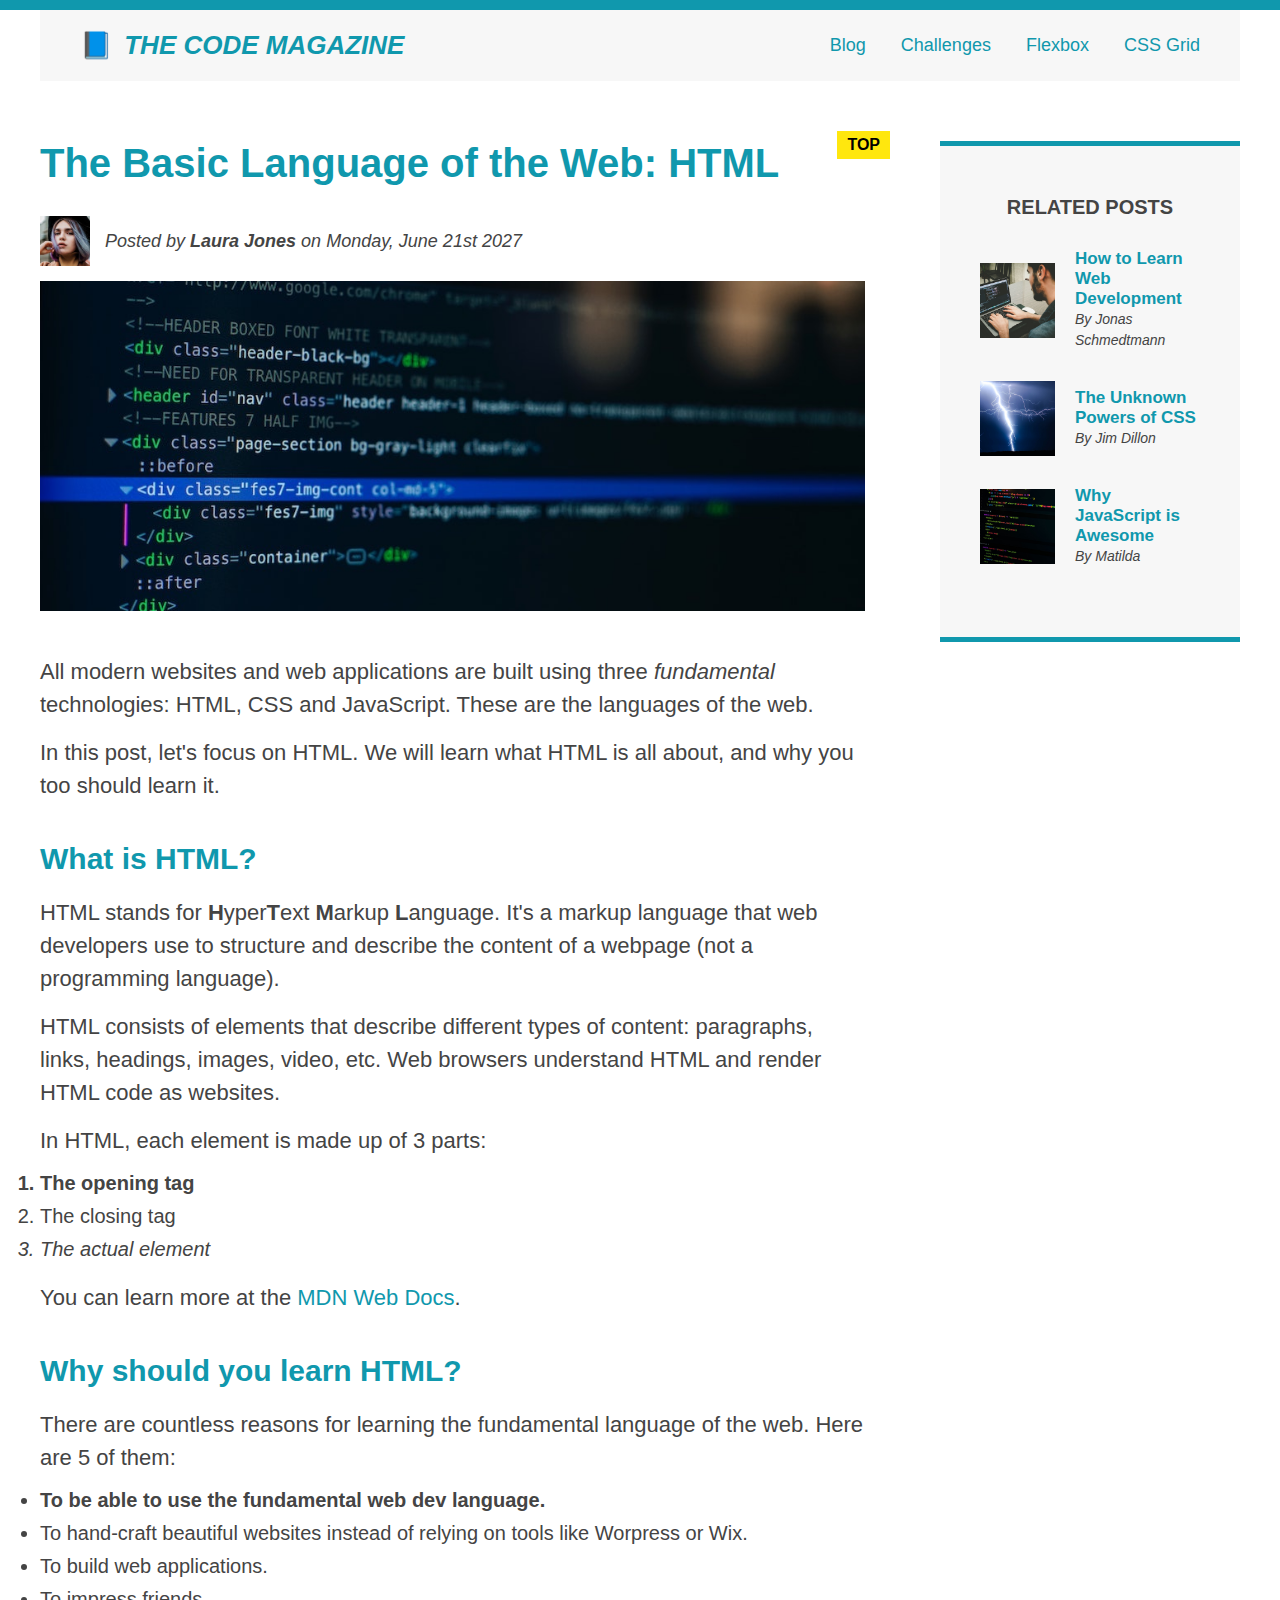
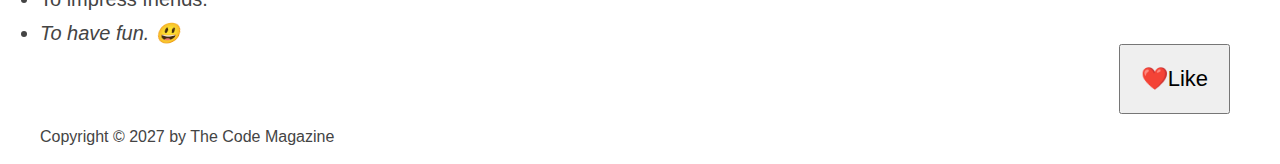
<file: index.html>
<!DOCTYPE html>
<html lang="en">
  <head>
    <meta charset="UTF-8" />
    <link rel="stylesheet" href="css/style.css" />
    <title>The Basic Language of the Web: HTML</title>
  </head>
  <body>
    <div class="container">
      <header class="main-header clearfix">
        <h1>📘 The Code Magazine</h1>
        <nav>
          <a href="blog.html" target="_self">Blog</a>
          <a href="#">Challenges</a>
          <a href="flexbox.html">Flexbox</a>
          <a href="css-grid.html">CSS Grid</a>
        </nav>
        <!-- <div class="clear"></div> -->
      </header>
      <!-- SOLO NECESARIO PARA FLEXBOX -->
      <!-- <div class="row"> -->
      <article>
        <header class="post-header">
          <h2>The Basic Language of the Web: HTML</h2>
          <div class="author-box">
            <img
              src="resources/laura-jones.jpg"
              alt="Laura Jones' photograph"
              width="50"
              height="50"
              class="author-img"
            />
            <p id="author" class="author">
              Posted by <strong>Laura Jones</strong> on Monday, June 21st 2027
            </p>
          </div>
          <img
            src="resources/post-img.jpg"
            alt="HTML code on a screen"
            width="500"
            height="200"
            class="post-img"
          />
          <button>❤️Like</button>
        </header>
        <p>
          All modern websites and web applications are built using three
          <em>fundamental</em>
          technologies: HTML, CSS and JavaScript. These are the languages of the
          web.
        </p>
        <p>
          In this post, let's focus on HTML. We will learn what HTML is all
          about, and why you too should learn it.
        </p>
        <h3>What is HTML?</h3>
        <p>
          HTML stands for <strong>H</strong>yper<strong>T</strong>ext
          <strong>M</strong>arkup <strong>L</strong>anguage. It's a markup
          language that web developers use to structure and describe the content
          of a webpage (not a programming language).
        </p>
        <p>
          HTML consists of elements that describe different types of content:
          paragraphs, links, headings, images, video, etc. Web browsers
          understand HTML and render HTML code as websites.
        </p>
        <p>In HTML, each element is made up of 3 parts:</p>
        <ol>
          <li class="first-li">The opening tag</li>
          <li>The closing tag</li>
          <li>The actual element</li>
        </ol>
        <p>
          You can learn more at the
          <a
            href="https://developer.mozilla.org/es/docs/Web/HTML"
            target="_blank"
            >MDN Web Docs</a
          >.
        </p>
        <h3>Why should you learn HTML?</h3>
        <p>
          There are countless reasons for learning the fundamental language of
          the web. Here are 5 of them:
        </p>
        <ul>
          <li class="first-li">
            To be able to use the fundamental web dev language.
          </li>
          <li>
            To hand-craft beautiful websites instead of relying on tools like
            Worpress or Wix.
          </li>
          <li>To build web applications.</li>
          <li>To impress friends.</li>
          <li>To have fun. 😃</li>
        </ul>
      </article>
      <aside>
        <h4>Related posts</h4>
        <ul class="related">
          <li class="related-post">
            <img
              src="resources/related-1.jpg"
              alt="Man programming in a computer"
              width="75"
              height="75"
            />
            <div>
              <a href="#" class="related-link">How to Learn Web Development</a>
              <p class="related-author">By Jonas Schmedtmann</p>
            </div>
          </li>
          <li class="related-post">
            <img
              src="resources/related-2.jpg"
              alt="Lightning"
              width="75"
              height="75"
            />
            <div>
              <a href="#" class="related-link">The Unknown Powers of CSS</a>
              <p class="related-author">By Jim Dillon</p>
            </div>
          </li>
          <li class="related-post">
            <img
              src="resources/related-3.jpg"
              alt="HTML Code"
              width="75"
              height="75"
            />
            <div>
              <a href="#" class="related-link">Why JavaScript is Awesome</a>
              <p class="related-author">By Matilda</p>
            </div>
          </li>
        </ul>
      </aside>
      <!-- </div> -->
      <footer>
        <p id="copyright">Copyright &copy; 2027 by The Code Magazine</p>
      </footer>
    </div>
  </body>
</html>
</file>
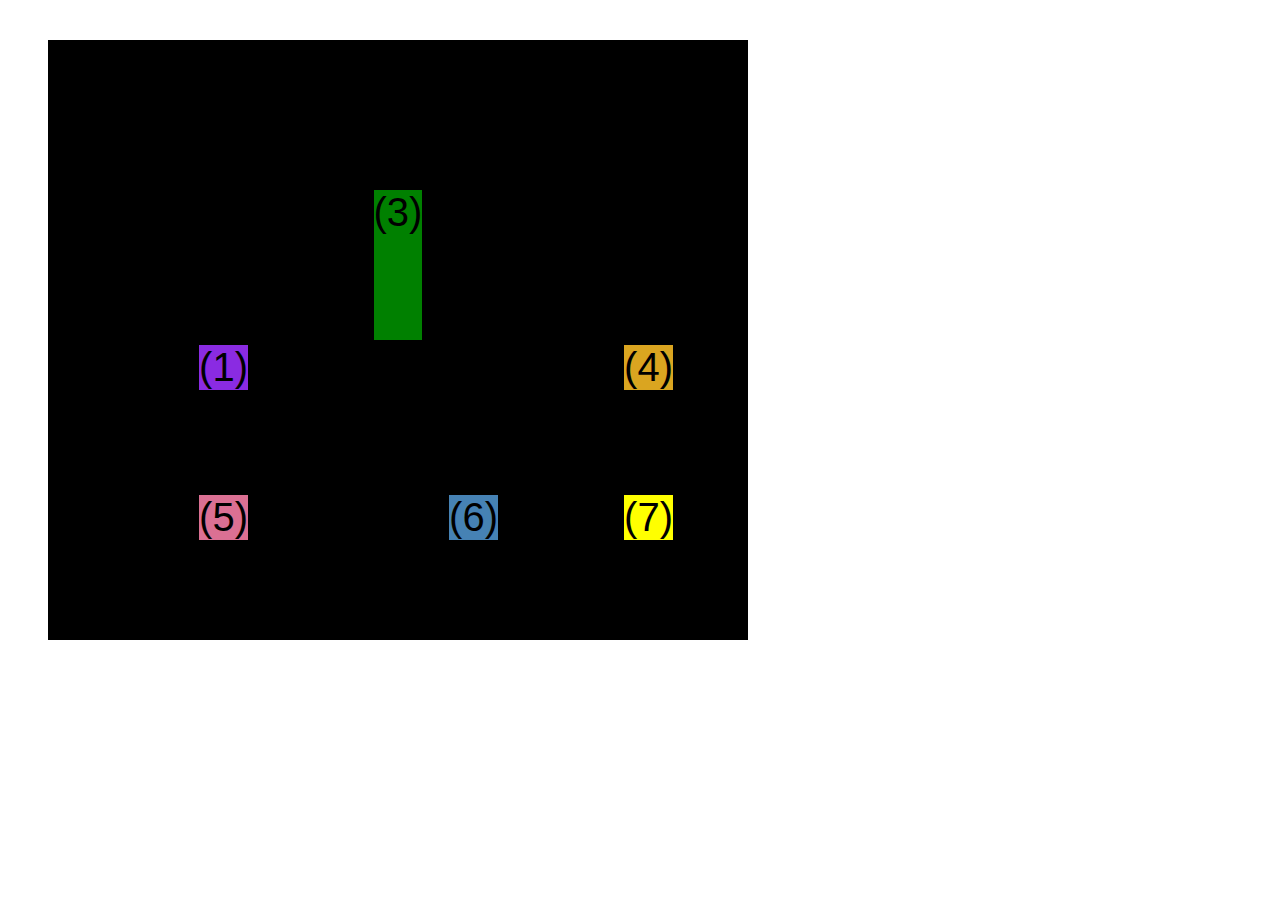
<file: css-grid.html>
<!DOCTYPE html>
<html lang="en">
  <head>
    <meta charset="UTF-8" />
    <meta http-equiv="X-UA-Compatible" content="IE=edge" />
    <meta name="viewport" content="width=device-width, initial-scale=1.0" />
    <title>CSS Grid</title>
    <style>
      .el--1 {
        background-color: blueviolet;
      }
      .el--2 {
        background-color: orangered;
      }
      .el--3 {
        background-color: green;
        height: 150px;
      }
      .el--4 {
        background-color: goldenrod;
      }
      .el--5 {
        background-color: palevioletred;
      }
      .el--6 {
        background-color: steelblue;
      }
      .el--7 {
        background-color: yellow;
      }
      .el--8 {
        background-color: crimson;
      }

      .container--1 {
        /* STARTER */
        font-family: sans-serif;
        background-color: #ddd;
        font-size: 30px;
        margin: 40px;

        /* CSS GRID */
        display: grid;
        /* grid-template-columns: 200px 200px 1fr 1fr; */
        /* grid-template-rows: 300px 200px; */
        /* grid-template-columns: 1fr 1fr 1fr auto; */

        grid-template-columns: repeat(4, 1fr);
        grid-template-rows: 1fr 1fr;
        /* height: 500px; */

        /* gap: 30px; */
        column-gap: 20px;
        row-gap: 40px;

        /* TEMP */
        display: none;
      }

      .el--8 {
        grid-column: 2 / 3;
        /* grid-row: 1 / span 2; */
        grid-row: 1 / 2;
      }

      .el--2 {
        /* grid-column: 1 / 4; */
        /* grid-column: 1 / span 4; */
        grid-column: 1 / -1;
        grid-row: 2;
      }

      .el--6 {
        /* grid-row: 3 / 5; */
      }

      .container--2 {
        /* STARTER */
        font-family: sans-serif;
        background-color: black;
        font-size: 40px;
        margin: 40px;

        width: 700px;
        height: 600px;

        /* CSS GRID */
        display: grid;
        grid-template-columns: 125px 200px 125px;
        grid-template-rows: 250px 100px;
        gap: 50px;

        /* Aligning tracks inside container: distribute empty space */
        justify-content: center;
        /* justify-content: space-between; */
        align-content: center;

        /* Aligning items INSIDE cells: moving items around inside cells */
        align-items: end;
        justify-items: end;
      }

      .el--3 {
        align-self: center;
        justify-self: center;
      }
    </style>
  </head>
  <body>
    <div class="container--1">
      <div class="el el--1">(1) HTML</div>
      <div class="el el--2">(2) and</div>
      <div class="el el--3">(3) CSS</div>
      <div class="el el--4">(4) are</div>
      <div class="el el--5">(5) amazing</div>
      <div class="el el--6">(6) languages</div>
      <!-- <div class="el el--7">(7) to</div> -->
      <div class="el el--8">(8) learn</div>
    </div>

    <div class="container--2">
      <div class="el el--1">(1)</div>
      <div class="el el--3">(3)</div>
      <div class="el el--4">(4)</div>
      <div class="el el--5">(5)</div>
      <div class="el el--6">(6)</div>
      <div class="el el--7">(7)</div>
    </div>
  </body>
</html>
</file>
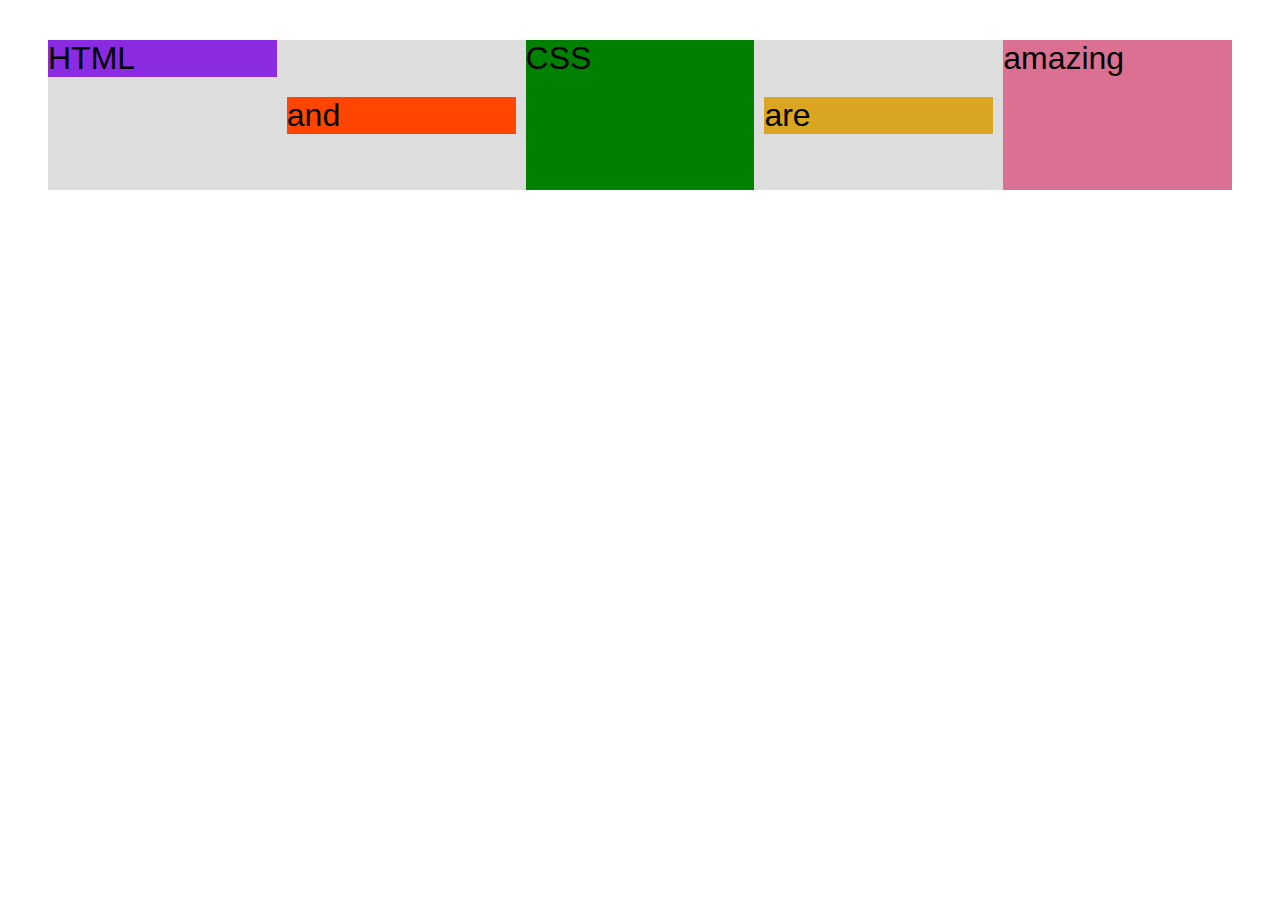
<file: flexbox.html>
<!DOCTYPE html>
<html lang="en">
  <head>
    <meta charset="UTF-8" />
    <meta http-equiv="X-UA-Compatible" content="IE=edge" />
    <meta name="viewport" content="width=device-width, initial-scale=1.0" />
    <title>Flexbox</title>
    <style>
      .el--1 {
        background-color: blueviolet;
      }
      .el--2 {
        background-color: orangered;
      }
      .el--3 {
        background-color: green;
        height: 150px;
      }
      .el--4 {
        background-color: goldenrod;
      }
      .el--5 {
        background-color: palevioletred;
      }
      .el--6 {
        background-color: steelblue;
      }
      .el--7 {
        background-color: yellow;
      }
      .el--8 {
        background-color: crimson;
      }

      .container {
        /* STARTER */
        font-family: sans-serif;
        background-color: #ddd;
        font-size: 32px;
        margin: 40px;

        /* FLEXBOX */
        display: flex;
        align-items: center;
        justify-content: flex-start;
        gap: 10px;
      }

      .el {
        /*
        DEFAULTS:
        flex-grow: 0;
        flex-shrink: 1;
        flex-basis: auto;
        */

        /* flex-basis: 200px; */
        /* flex-shrink: 0; */
        /* flex: 0 0 200px; */

        /* flex-grow: 1; */
        flex: 1;
      }

      .el--1 {
        align-self: flex-start;
        /* order: 2; */
        /* flex-grow: 3; */
      }

      .el--5 {
        align-self: stretch;
        order: 1;
      }

      .el--6 {
        order: -1;
      }
    </style>
  </head>
  <body>
    <div class="container">
      <div class="el el--1">HTML</div>
      <div class="el el--2">and</div>
      <div class="el el--3">CSS</div>
      <div class="el el--4">are</div>
      <div class="el el--5">amazing</div>
      <!-- <div class="el el--6">languages</div> -->
      <!-- <div class="el el--7">to</div>
      <div class="el el--8">learn</div> -->
    </div>
  </body>
</html>
</file>
<file: css/style.css>
* {
  margin: 0;
  padding: 0;
  box-sizing: border-box;
}

/* Page sections */

body {
  color: #444;
  font-family: sans-serif;
  border-top: 10px solid #1098ad;
  position: relative;
}

.container {
  width: 1200px;
  margin: 0 auto;
}

.main-header {
  background-color: #f7f7f7;
  padding: 20px 40px;
  /* margin-bottom: 60px; */
  /* height: 80px; */
}

nav {
  font-size: 18px;
  text-align: center;
}

.post-header {
  margin-bottom: 40px;
}

/* article {
  margin-bottom: 60px;
} */

aside {
  background-color: #f7f7f7;
  border-top: 5px solid #1098ad;
  border-bottom: 5px solid #1098ad;
  padding: 50px 40px;
}

/* Small elements */

h1,
h2,
h3 {
  color: #1098ad;
}

h1 {
  font-size: 26px;
  text-transform: uppercase;
  font-style: italic;
}

h2 {
  font-size: 40px;
  margin-bottom: 30px;
}

h3 {
  font-size: 30px;
  margin-bottom: 20px;
  margin-top: 40px;
}

h4 {
  font-size: 20px;
  text-transform: uppercase;
  text-align: center;
  margin-bottom: 30px;
}

p {
  font-size: 22px;
  line-height: 1.5;
  margin-bottom: 15px;
}

ul,
ol {
  margin-bottom: 20px;
}

li {
  font-size: 20px;
  margin-bottom: 10px;
}

li:last-child {
  margin-bottom: 0;
}

#copyright {
  font-size: 16px;
}

#author {
  font-style: italic;
  font-size: 18px;
}

.related-author {
  font-size: 18px;
  font-weight: bold;
}

.related {
  list-style: none;
  margin-left: 0;
}

/* .first-li {
  font-weight: bold;
} */

li:first-child {
  font-weight: bold;
}

li:last-child {
  font-style: italic;
}

li:nth-child(even) {
  /* color: red; */
}

/*Esto no funcionará.*/
article p:first-child {
  color: red;
}

/* Estilizando enlaces */
a:link {
  color: #1098ad;
  text-decoration: none;
}

a:visited {
  color: #1098ad;
}

a:hover {
  color: orangered;
  font-weight: bold;
  text-decoration: underline dotted orangered;
}

a:active {
  background-color: black;
  font-style: italic;
}

.post-img {
  width: 100%;
  height: auto;
}

nav a:link {
  /* background-color: orangered;
  margin: 20px;
  padding: 20px;
  display: block; */
  margin-right: 30px;
  display: inline-block;
}

nav a:link:last-child {
  margin-right: 0;
}

button {
  font-size: 22px;
  padding: 20px;
  cursor: pointer;
  position: absolute;
  bottom: 50px;
  right: 50px;
}

h1::first-letter {
  font-style: normal;
  margin-right: 5px;
}

h3+p::first-line {
  /* color: red; */
}

h2 {
  /* background-color: orange; */
  position: relative;
}

h2::after {
  content: "TOP";
  background-color: #ffe70e;
  color: black;
  font-size: 16px;
  font-weight: bold;
  display: inline-block;
  padding: 5px 10px;
  position: absolute;
  top: -10px;
  right: -25px;
}

/* Floats */
/* .author-img {
  float: left;
  margin-bottom: 20px;
}

.author {
  margin-top: 10px;
  float: left;
  margin-left: 20px;
}

h1 {
  float: left;
}

nav {
  float: right;
}

.clearfix::after {
  clear: both;
  content: "";
  display: block;
}

article {
  width: 825px;
  float: left;
}

aside {
  width: 300px;
  float: right;
}

footer {
  clear: both;
} */

/* FLEXBOX */
.main-header {
  display: flex;
  align-items: center;
  justify-content: space-between;
}

.author-box {
  display: flex;
  align-items: center;
  margin-bottom: 15px;
}

.author {
  margin-bottom: 0;
  margin-left: 15px;
}

.related-post {
  display: flex;
  align-items: center;
  gap: 20px;
  margin-bottom: 30px;
}

.related-link:link {
  font-size: 17px;
  font-weight: bold;
  font-style: normal;
  display: block;
}

.related-author {
  margin-bottom: 0;
  font-size: 14px;
  font-weight: normal;
  font-style: italic;
}

/* Flexbox layout */
/* .row {
  display: flex;
  align-items: flex-start;
  gap: 75px;
  margin-bottom: 60px;
}

article {
  flex:1;
  margin-bottom: 0;
}

aside {
  flex-basis: 0 0 300px;
} */

/* CSS Grid Layout */
.container {
  display: grid;
  grid-template-columns: 1fr 300px;
  column-gap: 75px;
  row-gap: 60px;
  align-items: start;
}

.main-header {
  /* grid-column: 1 / span 2; */
  grid-column: 1 / -1;
}

article {}

aside {}

footer {
  grid-column: 1 / -1;
}
</file>
